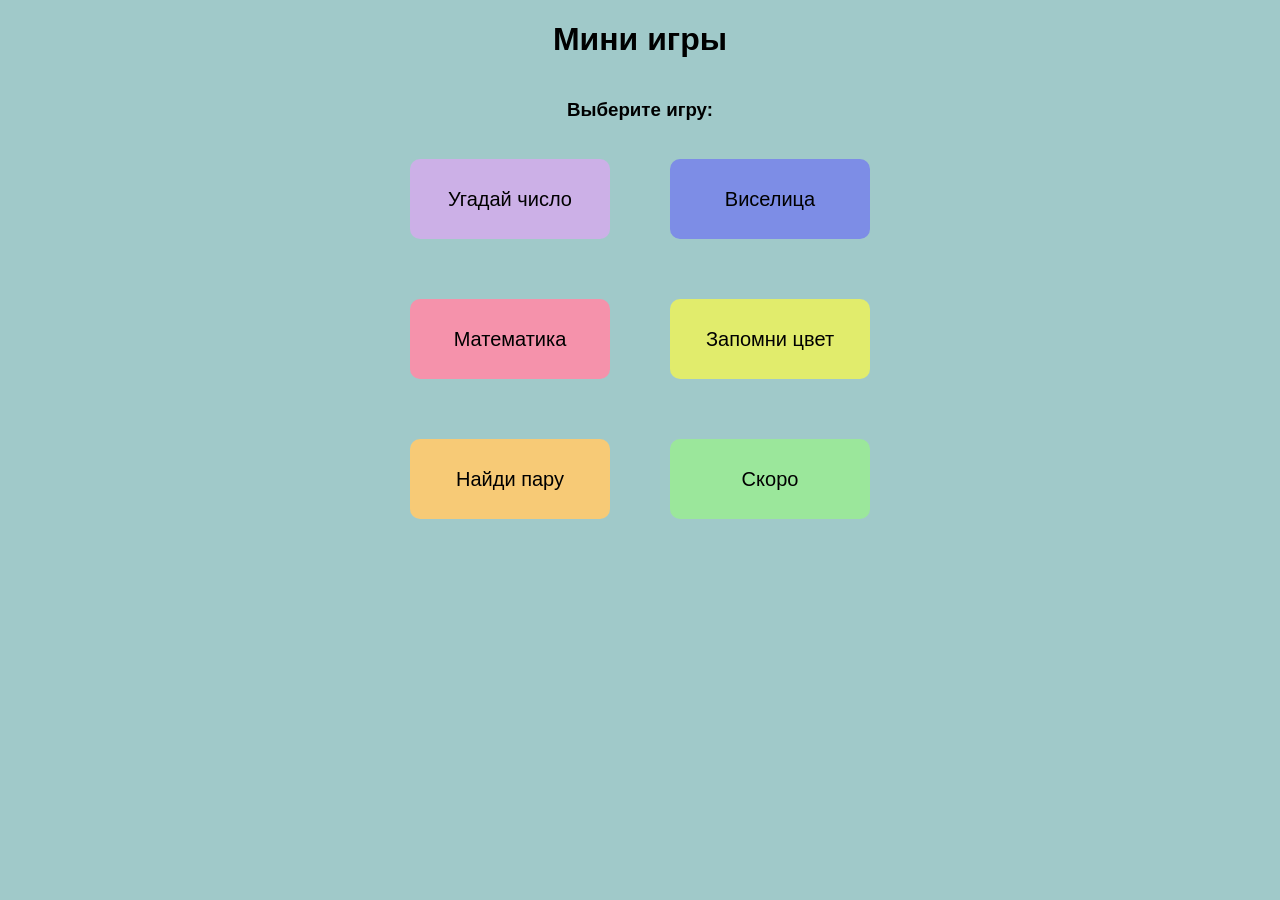
<file: index.html>
<!DOCTYPE html>
<html lang="ru">

<head>
    <meta charset="UTF-8">
    <meta name="viewport" content="width=device-width, initial-scale=1.0">
    <title>Игры</title>
    <link rel="stylesheet" href="style.css">
</head>

<body>
    <h1>Мини игры</h1>
    <h3 id="GameH3">Выберите игру:</h3>
    <div id="Game">
        <button class="btnGame" style="background-color: rgb(204, 176, 231);" id="Easy"><a href="random.html">Угадай
                число</a></button>
        <button class="btnGame" style="background-color: rgb(125, 141, 230);" id="Normal"><a
                href="visilica.html">Виселица</a></button>
        <button class="btnGame" style="background-color: rgb(245, 146, 171);" id="Hard"><a
                href="math.html">Математика</a></button>
        <button class="btnGame" style="background-color: #e1ec6c;" id="Memory"><a href="memory.html">Запомни
                цвет</a></button>
        <button class="btnGame" style="background-color: #f7ca76;" id="Pairs"><a href="pairs.html">Найди
                пару</a></button>
        <button class="btnGame" style="background-color: #9be79b;" id="Hard"><a href="index.html">Скоро</a></button>

    </div>

    <script src="script/visilica.js"></script>
</body>

</html>
</file>
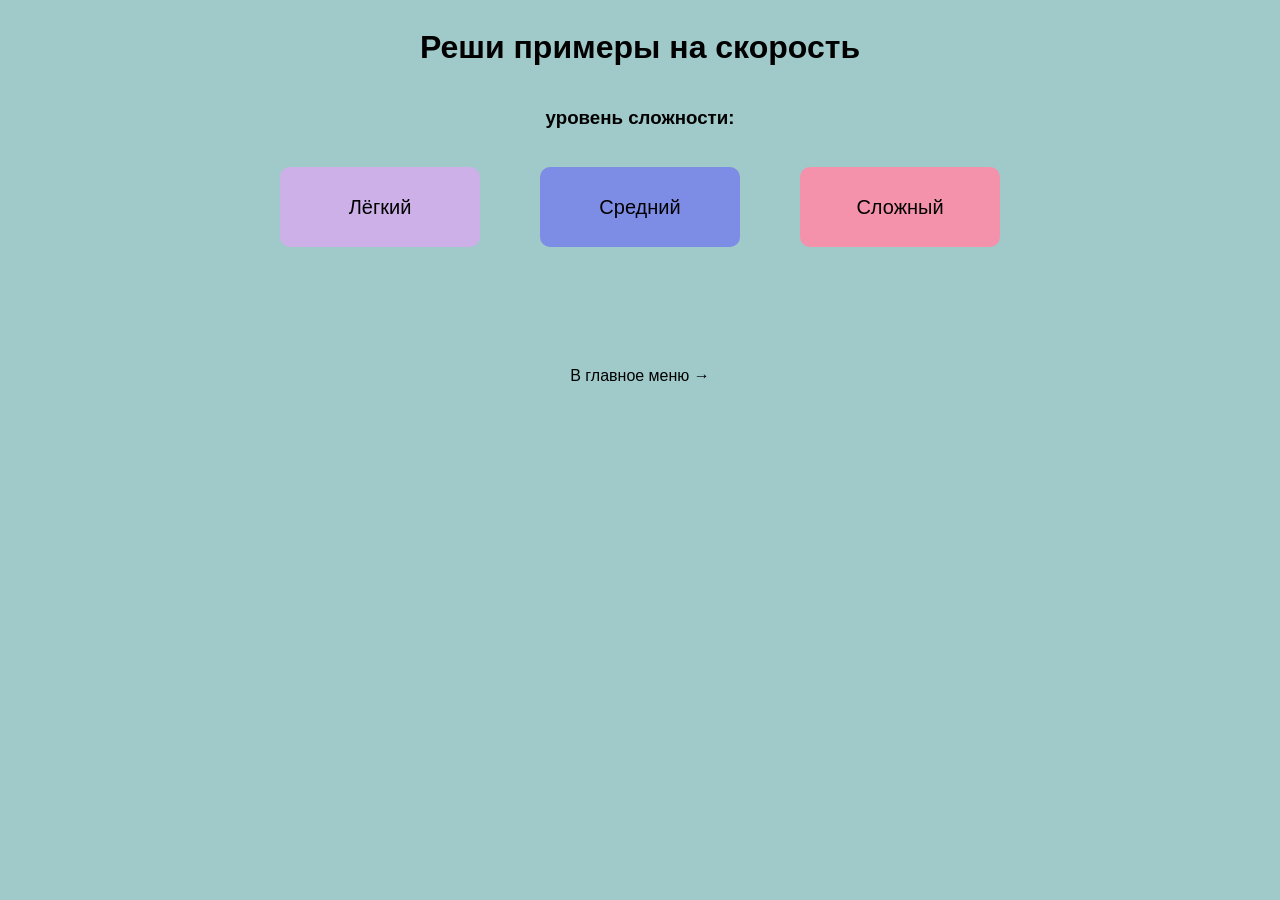
<file: math.html>
<!DOCTYPE html>
<html lang="ru">

<head>
    <meta charset="UTF-8">
    <meta name="viewport" content="width=device-width, initial-scale=1.0">
    <title>Математитка</title>
</head>
<body>
    <style>
        body {
            display: flex;
            flex-direction: column;
            align-items: center;
            font-family: Arial, Helvetica, sans-serif;
            background-color: rgb(160, 201, 201);
            text-align: center;
        }

        a {
            text-decoration: none;
            color: black;
        }

        h1 {
            font-family: Arial, Helvetica, sans-serif;
        }

        #Сomplexity {
            display: flex;
            gap: 20px;
            flex-wrap: wrap;
            justify-content: center;
        }

        button {
            transition: .3s;
        }

        button:hover {
            transform: translateY(-10px);
        }

        .btnComplexity {
            width: 200px;
            height: 80px;
            border-radius: 10px;
            border: none;
            font-size: 20px;
            margin: 20px;
        }

        .hidden {
            display: none;
        }

        .playZone {
            width: 75%;
            min-height: 300px;
            background-color: rgb(112, 175, 175);
            margin-top: 50px;
            display: flex;
            flex-direction: column;
            align-items: center;
            justify-content: center;
            padding: 20px;
            border-radius: 20px;
            gap: 10px;
        }

        .playZone.hidden {
            display: none;
        }

        .inputGroup {
            display: flex;
            gap: 10px;
            justify-content: center;
            align-items: center;
            flex-wrap: wrap;
            width: 100%;
        }

        .playZone input {
            width: 400px;
            height: 40px;
            border: none;
            border-radius: 5px;
            padding: 0 10px;
        }

        .playZone p {
            height: 20px;
            margin: 5px 0;
        }

        .play {
            width: 40px;
            height: 40px;
            background-color: rgb(190, 226, 137);
            border: none;
            border-radius: 8px;
            text-align: center;
            color: rgb(48, 48, 48);
            cursor: pointer;
            font-size: 20px;
        }

        .play:hover {
            background-color: rgb(217, 235, 192);
        }

        .ButtonSettings {
            width: 450px;
            display: flex;
            justify-content: space-between;
        }

        .ButtonSettings button {
            width: 150px;
            height: 50px;
            border-radius: 10px;
            border: none;
            cursor: pointer;
        }

        #questionText {
            margin: 0;
        }

        #timerDisplay {
            font-size: 1.2em;
            font-weight: bold;
            color: #2c3e50;
            margin: 0;
        }
        .inputGroup {
            width: 95%;
            display: flex;
            gap: 10px;
            justify-content: center;
            align-items: center;
            flex-wrap: wrap;
        }
        @media screen and (max-width: 767px) {
            .inputGroup {
                gap: 20px;
            }
            .btnComplexity,
            .btnСomplexity {
                height: 70px;
                margin: 0px;
            }

            .inputGroup {
                gap: 20px;
            }

            .inputGroup input {
                width: 100%;
            }

            .play {
                width: 100%;
            }

            .ButtonSettings {
                gap: 20px;
                flex-wrap: wrap;
                justify-content: center;
                width: 100%;
            }

            .ButtonSettings button {
                width: 100%;
                font-size: 18px;
            }
        }
    </style>

    <h1>Реши примеры на скорость</h1>
    <h3 id="complexityH3">уровень сложности:</h3>
    <div id="Сomplexity">
        <button class="btnComplexity" style="background-color: rgb(204, 176, 231);" id="Easy">Лёгкий</button>
        <button class="btnComplexity" style="background-color: rgb(125, 141, 230);" id="Normal">Средний</button>
        <button class="btnComplexity" style="background-color: rgb(245, 146, 171);" id="Hard">Сложный</button>
    </div>

    <div class="playZone hidden" id="playZone">
        <p id="timerDisplay">00:00</p>
        <h2 id="questionText">5 + 3 = ?</h2>
        <div class="inputGroup">
            <input id="answerInput" type="number" placeholder="Введите ответ...">
            <button class="play" id="submitBtn">►</button>
        </div>
        <p id="progress">Вопрос 1 из 15</p>
        <div class="ButtonSettings">
            <button id="reset" style="background-color: rgb(247, 202, 118);">Заново</button>
            <button id="exit" style="background-color: rgb(245, 88, 88);">Выйти</button>
        </div>
    </div>
    <a href="index.html" style="margin-top: 100px; margin-bottom: 50px;">В главное меню →</a>
    <script src="script/math.js"></script>
</body>

</html>
</file>
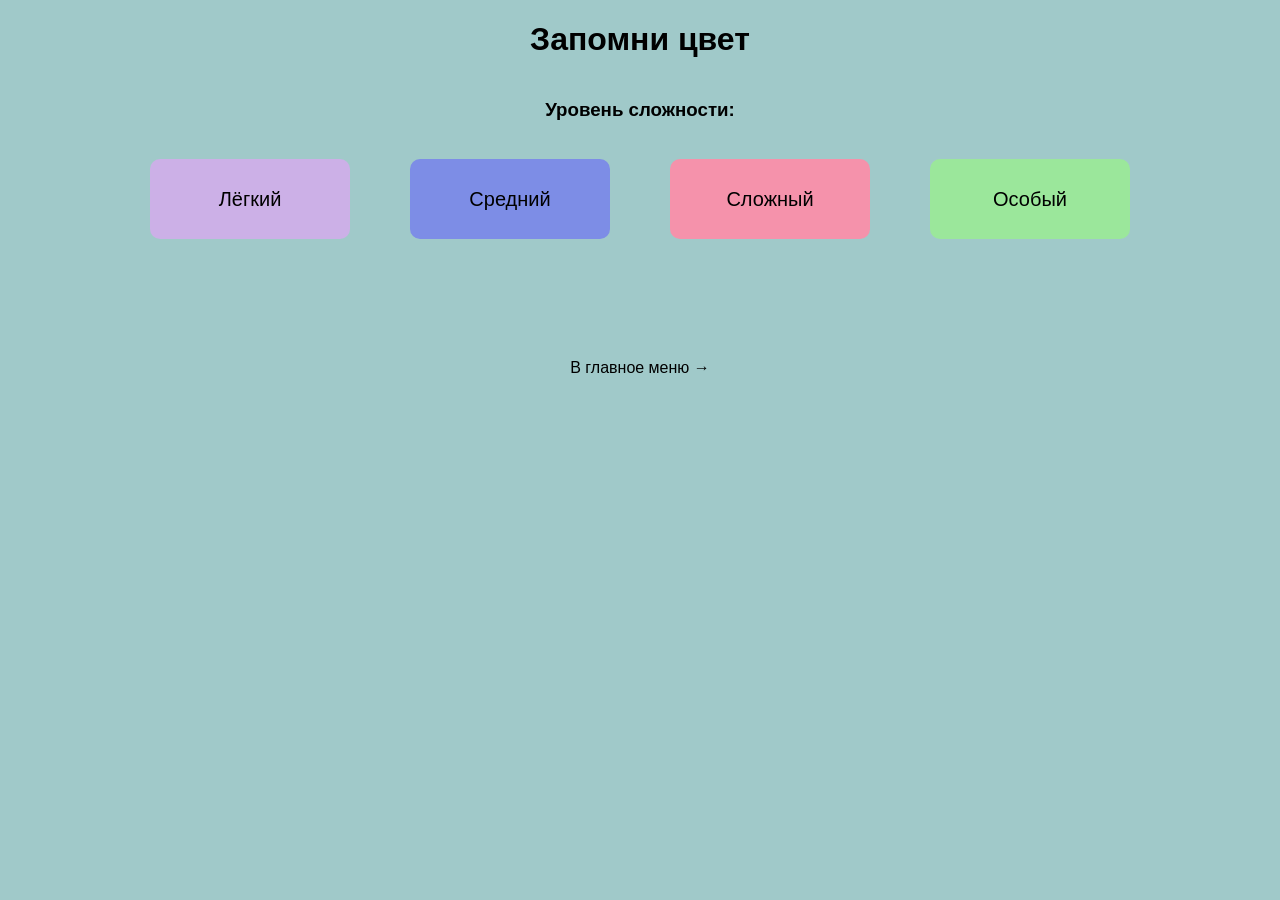
<file: memory.html>
<!DOCTYPE html>
<html lang="ru">

<head>
    <meta charset="UTF-8">
    <meta name="viewport" content="width=device-width, initial-scale=1.0">
    <title>Запомни цвет</title>
    <link rel="stylesheet" href="style.css">
</head>

<body>
    <h1>Запомни цвет</h1>
    <h3 id="complexityH3">Уровень сложности:</h3>
    <div id="Complexity">
        <button class="btnComplexity" style="background-color: rgb(204, 176, 231);" id="Easy">Лёгкий</button>
        <button class="btnComplexity" style="background-color: rgb(125, 141, 230);" id="Normal">Средний</button>
        <button class="btnComplexity" style="background-color: rgb(245, 146, 171);" id="Hard">Сложный</button>
        <button class="btnComplexity" style="background-color: rgb(155, 231, 155);" id="Custom">Особый</button>
    </div>

    <div class="playZone hidden" id="playZone">
        <p id="status">Приготовьтесь...</p>
        <p id="levelInfo"></p>

        <div class="colorGrid" id="colorGrid"></div>

        <div class="palette hidden" id="palette"></div>

        <div class="inputGroup hidden" id="customSettings">
            <input id="customCount" type="number" placeholder="Кол-во блоков (3–50)" min="3" max="50">
            <input id="customTime" type="number" placeholder="Время показа, сек (1–30)" min="1" max="30">
            <button class="play" id="customStart"
                style="width:40px;height:40px;border:none;border-radius:8px;background:rgb(190,226,137);font-size:20px;cursor:pointer;">►</button>
        </div>

        <div class="ButtonSettings">
            <button id="checkBtn" style="background-color: rgb(155, 231, 155);" class="hidden">Проверить</button>
            <button id="replay" style="background-color: rgb(181, 139, 194);">Играть ещё раз</button>
            <button id="exit" style="background-color: rgb(245, 88, 88);">Выйти</button>
        </div>
    </div>

    <a href="index.html" style="margin-top: 100px; margin-bottom: 50px;">В главное меню →</a>
    <script src="script/memory.js"></script>
</body>

</html>
</file>
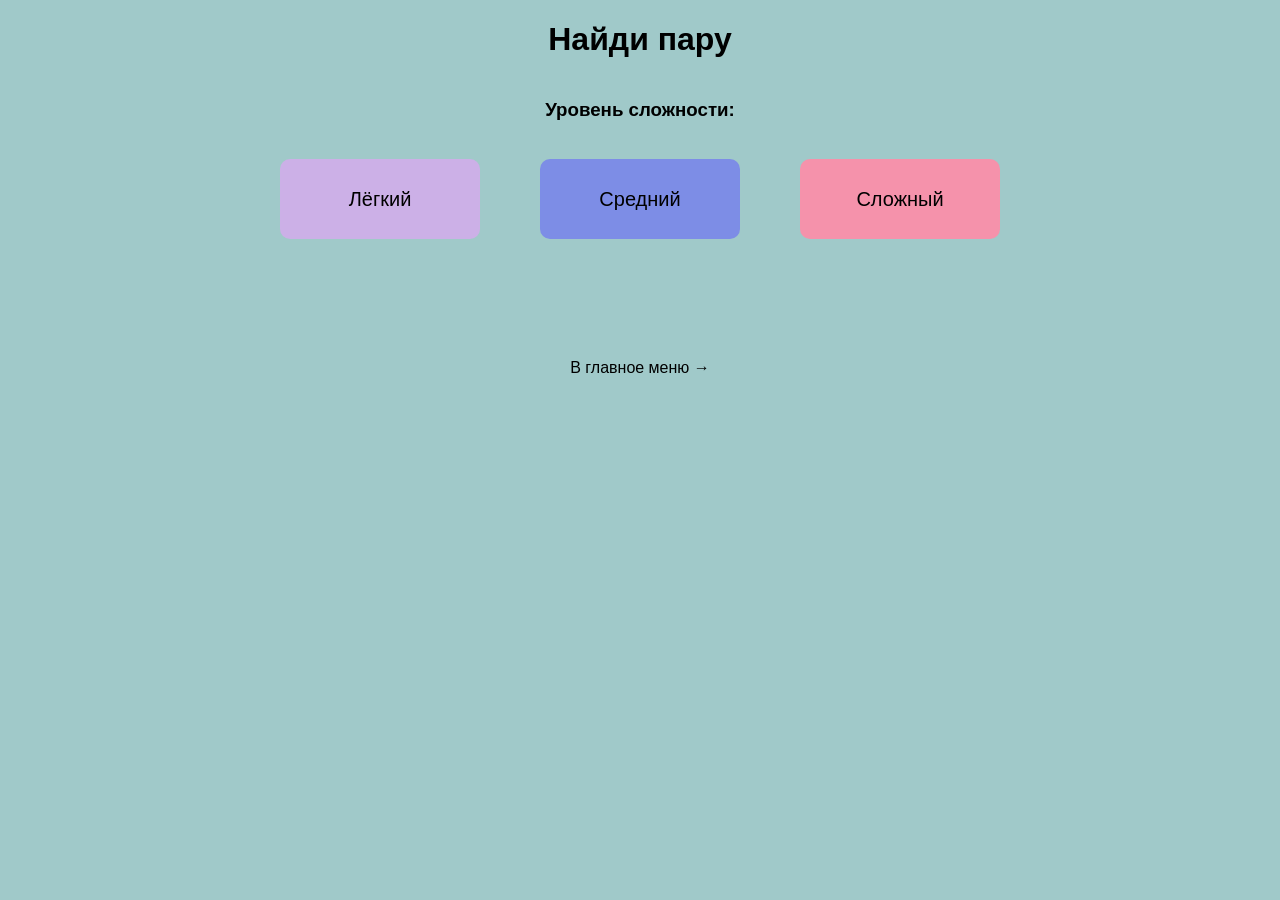
<file: pairs.html>
<!DOCTYPE html>
<html lang="ru">

<head>
    <meta charset="UTF-8">
    <meta name="viewport" content="width=device-width, initial-scale=1.0">
    <title>Найди пару</title>
    <link rel="stylesheet" href="style.css">
</head>

<body>
    <h1>Найди пару</h1>
    <h3 id="complexityH3">Уровень сложности:</h3>
    <div id="Complexity">
        <button class="btnComplexity" style="background-color: rgb(204, 176, 231);" id="Easy">Лёгкий</button>
        <button class="btnComplexity" style="background-color: rgb(125, 141, 230);" id="Normal">Средний</button>
        <button class="btnComplexity" style="background-color: rgb(245, 146, 171);" id="Hard">Сложный</button>
    </div>

    <div class="playZone hidden" id="playZone">
        <div class="infoLine">
            <span>Ходы: <span id="movesCount">0</span></span>
            <span>Найдено пар: <span id="pairsFound">0</span> / <span id="pairsTotal">0</span></span>
            <span>Время: <span id="timerDisplay">00:00</span></span>
        </div>

        <div class="cardsGrid" id="cardsGrid"></div>

        <p id="status">Найдите все пары</p>

        <div class="ButtonSettings">
            <button id="replay" style="background-color: rgb(181, 139, 194);">Играть ещё раз</button>
            <button id="exit" style="background-color: rgb(245, 88, 88);">Выйти</button>
        </div>
    </div>

    <a href="index.html" style="margin-top: 100px; margin-bottom: 50px;">В главное меню →</a>
    <script src="script/pairs.js"></script>
</body>

</html>
</file>
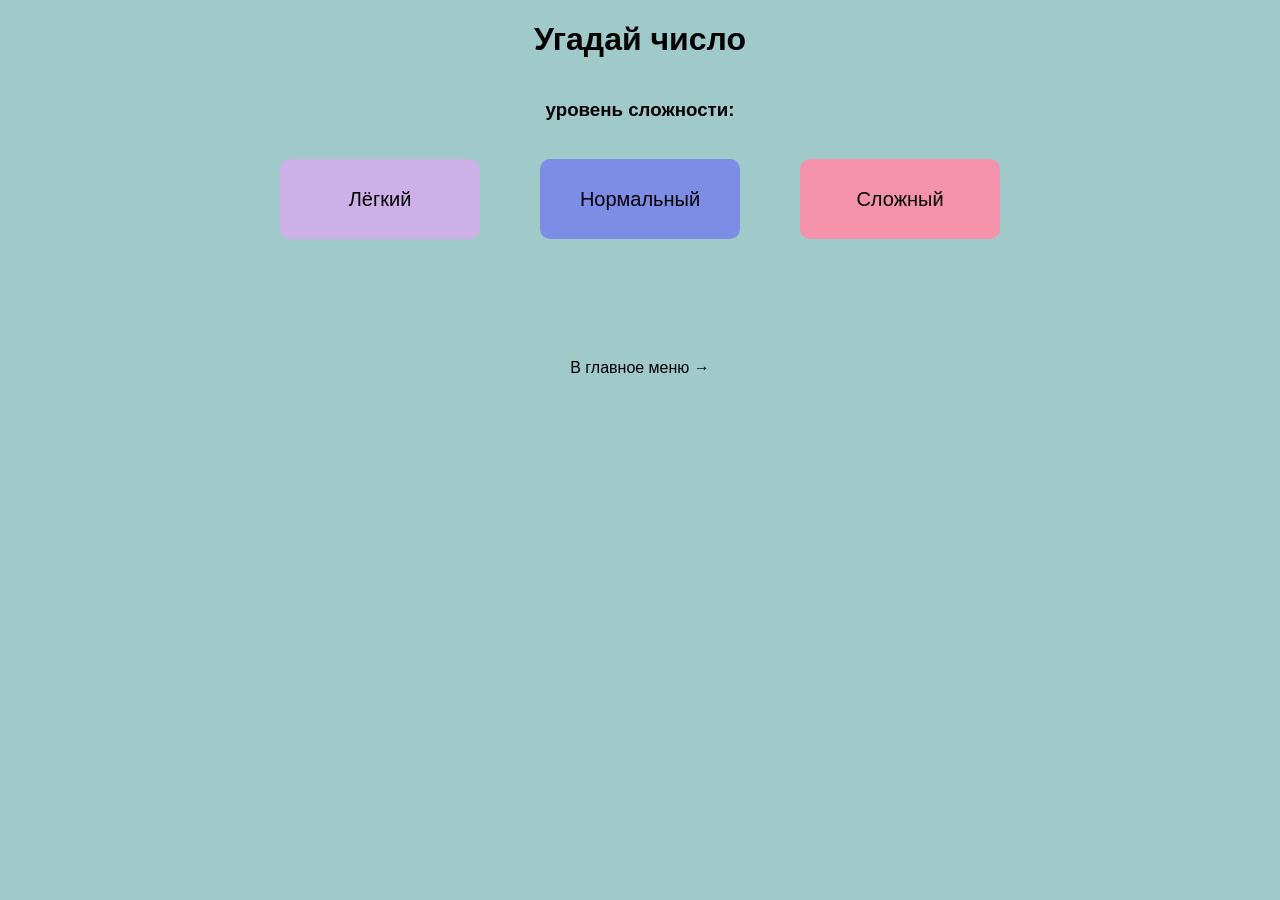
<file: random.html>
<!DOCTYPE html>
<html lang="ru">

<head>
    <meta charset="UTF-8">
    <meta name="viewport" content="width=device-width, initial-scale=1.0">
    <title>Угадай число</title>
    <link rel="stylesheet" href="style.css">
</head>

<body>
    <h1>Угадай число</h1>
    <h3 id="СomplexityH3">уровень сложности:</h3>
    <div id="Сomplexity">
        <button class="btnСomplexity" style="background-color: rgb(204, 176, 231);" id="Easy">Лёгкий</button>
        <button class="btnСomplexity" style="background-color: rgb(125, 141, 230);" id="Normal">Нормальный</button>
        <button class="btnСomplexity" style="background-color: rgb(245, 146, 171);" id="Hard">Сложный </button>
    </div>
    <div class="playZone hidden" id="PlayZone">
        <h2 id="PzH2">Введите число от ... до ...</h2>
        <div class="inputGroup">
            <input id="PzInput" type="number" placeholder="Введите число...">
            <button class="play" id="playBtn">►</button>
        </div>
        <p id="progress">0% - введите число</p>
        <div class="ButtonSettings">
            <button id="reset" style="background-color: rgb(247, 202, 118);">Заново</button>
            <button id="exit" style="background-color: rgb(245, 88, 88);">Выйти</button>
        </div>
    </div>
    <a href="index.html" style="margin-top: 100px; margin-bottom: 50px;">В главное меню →</a>
    <script src="script/randomNew.js"></script>
</body>

</html>
</file>
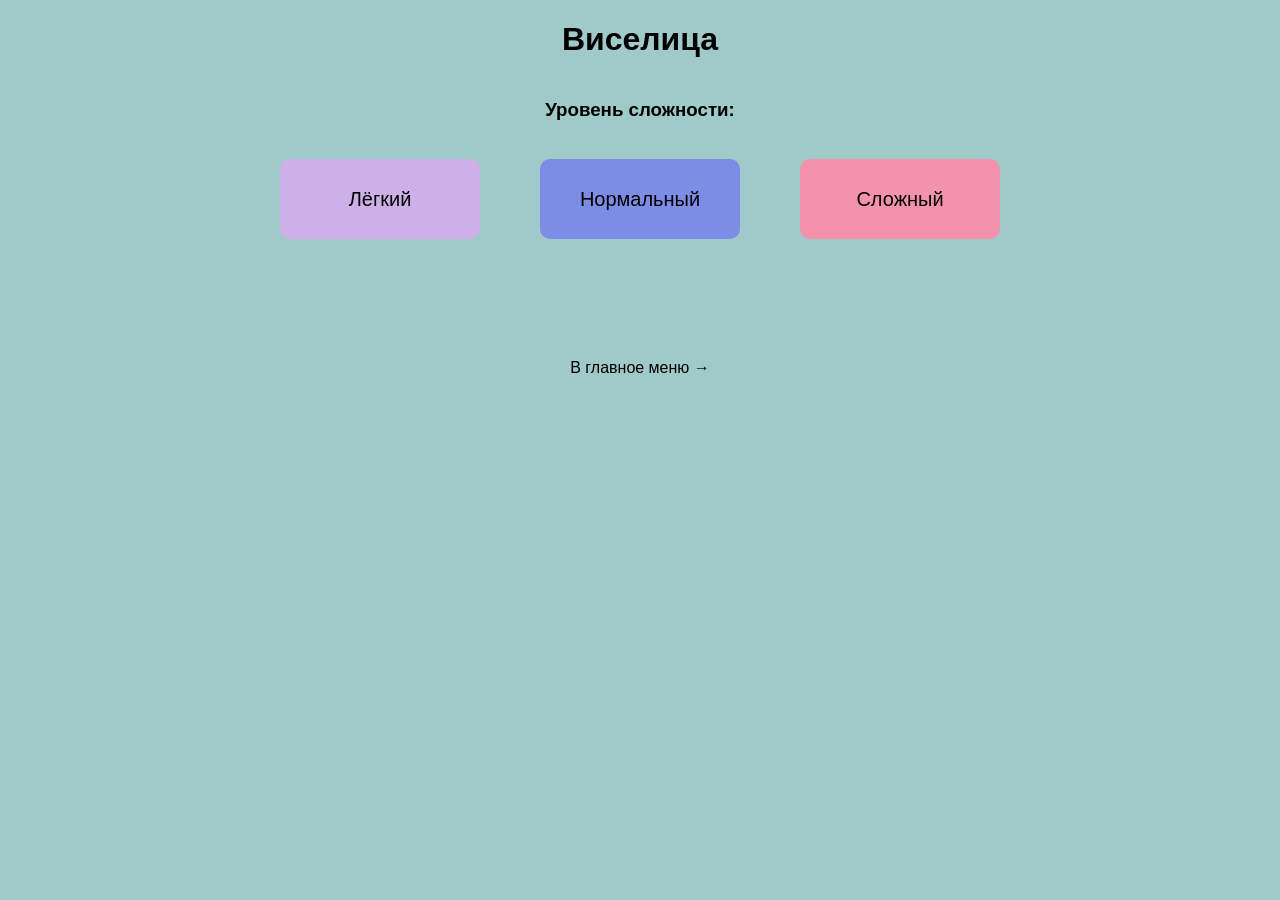
<file: visilica.html>
<!DOCTYPE html>
<html lang="ru">

<head>
    <meta charset="UTF-8">
    <meta name="viewport" content="width=device-width, initial-scale=1.0">
    <title>Виселица</title>
    <link rel="stylesheet" href="style.css">
</head>

<body>
    <h1>Виселица</h1>
    <h3 id="СomplexityH3">Уровень сложности:</h3>
    <div id="Сomplexity">
        <button class="btnСomplexity" style="background-color: rgb(204, 176, 231);" id="Easy">Лёгкий</button>
        <button class="btnСomplexity" style="background-color: rgb(125, 141, 230);" id="Normal">Нормальный</button>
        <button class="btnСomplexity" style="background-color: rgb(245, 146, 171);" id="Hard">Сложный</button>
    </div>

    <div class="playZone hidden" id="PlayZone">
        <h2 id="PzH2">Угадайте слово</h2>
        <div class="wordDisplay" id="wordDisplay">_ _ _ _ _</div>

        <div class="infoLine">
            <span>Ошибок: <span id="errorCount">0</span> / <span id="maxErrors">6</span></span>
            <span class="bykva">Буквы: <span id="usedLettersDisplay" class="usedLetters">—</span></span>
        </div>

        <div class="inputGroup">
            <input id="PzInput" type="text" maxlength="1" placeholder="Буква">
            <button class="play" id="playBtn">►</button>
        </div>

        <p id="message">Введите букву</p>

        <div class="ButtonSettings">
            <button id="replay" style="background-color: rgb(181, 139, 194);">Играть ещё раз</button>
            <button id="reset" style="background-color: rgb(247, 202, 118);">Заново</button>
            <button id="exit" style="background-color: rgb(245, 88, 88);">Выйти</button>
        </div>
    </div>
    <a href="index.html" style="margin-top: 100px; margin-bottom: 50px;">В главное меню →</a>
    <script src="script/visilica.js"></script>
</body>

</html>
</file>
<file: style.css>
/* 
   ОБЩИЕ СТИЛИ (используются во всех играх и на главной)
    */

body {
    display: flex;
    flex-direction: column;
    align-items: center;
    font-family: Arial, Helvetica, sans-serif;
    background-color: rgb(160, 201, 201);
    text-align: center;
    margin: 0;
    padding: 0 10px;
    box-sizing: border-box;
}

a {
    text-decoration: none;
    color: black;
}

h1 {
    font-family: Arial, Helvetica, sans-serif;
}

button {
    transition: .3s;
}

button:hover {
    transform: translateY(-10px);
}

.hidden {
    display: none !important;
}

/* Кнопки выбора сложности (общий вид) */
.btnComplexity,
.btnСomplexity {
    width: 200px;
    height: 80px;
    border-radius: 10px;
    border: none;
    font-size: 20px;
    margin: 20px;
    cursor: pointer;
}

/* Контейнер выбора сложности */
#Complexity,
#Сomplexity {
    display: flex;
    gap: 20px;
    flex-wrap: wrap;
    justify-content: center;
}

/* Игровая зона */
.playZone {
    width: 75%;
    min-height: 300px;
    background-color: rgb(112, 175, 175);
    margin-top: 50px;
    display: flex;
    flex-direction: column;
    align-items: center;
    justify-content: center;
    padding: 20px;
    border-radius: 20px;
    gap: 20px;
}

.playZone.hidden {
    display: none !important;
}

.playZone input {
    width: 400px;
    height: 40px;
    border: none;
    border-radius: 5px;
    padding: 0 10px;
    font-size: 16px;
}

.playZone p {
    margin: 0;
    font-weight: bold;
    min-height: 20px;
}

/* Кнопка "играть" (стрелочка) */
.play {
    width: 40px;
    height: 40px;
    background-color: rgb(190, 226, 137);
    border: none;
    border-radius: 8px;
    text-align: center;
    color: rgb(48, 48, 48);
    cursor: pointer;
    font-size: 20px;
}

.play:hover {
    background-color: rgb(217, 235, 192);
}

/* Кнопки настроек */
.ButtonSettings {
    width: 450px;
    max-width: 100%;
    display: flex;
    justify-content: space-between;
    gap: 10px;
    flex-wrap: wrap;
}

.ButtonSettings button {
    width: 150px;
    height: 50px;
    border-radius: 10px;
    border: none;
    cursor: pointer;
    font-size: 16px;
}

/* Группа ввода */
.inputGroup {
    width: 95%;
    display: flex;
    gap: 10px;
    justify-content: center;
    align-items: center;
    flex-wrap: wrap;
}

/* Ссылка "В главное меню" */
a.menuLink {
    margin-top: 100px;
    margin-bottom: 50px;
}

/* 
   ГЛАВНАЯ СТРАНИЦА (index.html)
    */

#Game {
    width: 60%;
    display: flex;
    gap: 20px;
    flex-wrap: wrap;
    justify-content: center;
}

.btnGame {
    width: 200px;
    height: 80px;
    border-radius: 10px;
    border: none;
    font-size: 20px;
    margin: 20px;
}

/* 
   ИГРА "УГАДАЙ ЧИСЛО" (random.html)
    */

/* Кнопки сложности уже описаны в общих стилях (.btnСomplexity) */

/* 
   ИГРА "ВИСЕЛИЦА" (visilica.html)
    */

.wordDisplay {
    font-size: 32px;
    letter-spacing: 10px;
    font-weight: bold;
    background-color: rgba(255, 255, 255, 0.3);
    padding: 10px 20px;
    border-radius: 10px;
    min-height: 50px;
}

.infoLine {
    display: flex;
    gap: 30px;
    font-size: 18px;
    font-weight: bold;
    flex-wrap: wrap;
    justify-content: center;
}

.usedLetters {
    font-size: 18px;
    color: #333;
}

.usedLetters span {
    background: #eee;
    padding: 4px 8px;
    border-radius: 5px;
    margin: 0 3px;
}

#message {
    font-size: 18px;
    font-weight: bold;
    min-height: 30px;
    color: #1a1a1a;
}

/* 
   ИГРА "МАТЕМАТИКА" (math.html)
    */

#questionText {
    margin: 0;
}

#timerDisplay {
    font-size: 1.2em;
    font-weight: bold;
    color: #2c3e50;
    margin: 0;
}

/* ИГРА "ЗАПОМНИ ЦВЕТ" (memory.html)*/

.colorGrid {
    display: grid;
    gap: 10px;
    justify-content: center;
    justify-items: center;
    margin: 10px 0;
    width: 100%;
}

.colorBlock {
    width: 70px;
    height: 70px;
    border-radius: 12px;
    background-color: #bdc3c7;
    transition: transform .2s, box-shadow .2s, background-color .2s;
    box-shadow: 0 2px 6px rgba(0, 0, 0, .2);
    cursor: pointer;
}

.colorBlock:hover {
    transform: scale(1.06);
}

.colorBlock.active {
    transform: scale(1.12);
    box-shadow: 0 0 0 4px #fff, 0 0 16px #fff;
}

.colorBlock.wrong {
    animation: shake .4s;
    box-shadow: 0 0 0 4px red;
}

@keyframes shake {

    0%,
    100% {
        transform: translateX(0);
    }

    25% {
        transform: translateX(-6px);
    }

    75% {
        transform: translateX(6px);
    }
}

/* Палитра цветов */
.palette {
    display: flex;
    gap: 10px;
    flex-wrap: wrap;
    justify-content: center;
    padding: 10px;
    background: rgba(255, 255, 255, .25);
    border-radius: 12px;
}

.paletteColor {
    width: 50px;
    height: 50px;
    border-radius: 10px;
    cursor: pointer;
    border: 3px solid transparent;
    transition: transform .2s, border-color .2s;
    box-shadow: 0 2px 4px rgba(0, 0, 0, .25);
}

.paletteColor:hover {
    transform: scale(1.1);
}

.paletteColor.selected {
    border-color: #fff;
    transform: scale(1.12);
}

#status {
    font-size: 20px;
    font-weight: bold;
    color: #2c3e50;
    min-height: 28px;
}

#levelInfo {
    font-size: 16px;
    color: #1a1a1a;
}

/* 
   ИГРА "НАЙДИ ПАРУ" (pairs.html)
    */

.playZone.pairsPlayZone {
    width: 90%;
    max-width: 1100px;
    gap: 15px;
}

.playZone.pairsPlayZone .playZone {
    /* защита от вложенных стилей, если понадобится */
    all: unset;
}

.cardsGrid {
    display: grid;
    gap: 10px;
    justify-content: center;
    justify-items: center;
    width: 100%;
    margin: 10px 0;
}

.card {
    position: relative;
    aspect-ratio: 1 / 1;
    width: 100%;
    max-width: 110px;
    perspective: 800px;
    cursor: pointer;
}

.cardInner {
    position: relative;
    width: 100%;
    height: 100%;
    transition: transform .5s;
    transform-style: preserve-3d;
}

.card.flipped .cardInner,
.card.matched .cardInner {
    transform: rotateY(180deg);
}

.card.matched {
    cursor: default;
    opacity: 0;
    pointer-events: none;
    transition: opacity .4s ease;
}

.card.matched .cardInner {
    transition: transform .5s, opacity .4s;
}

.cardFace {
    position: absolute;
    width: 100%;
    height: 100%;
    backface-visibility: hidden;
    -webkit-backface-visibility: hidden;
    border-radius: 12px;
    display: flex;
    align-items: center;
    justify-content: center;
    font-size: 2.2em;
    user-select: none;
    box-shadow: 0 2px 6px rgba(0, 0, 0, .2);
}

.cardBack {
    background: linear-gradient(135deg, #6d8fb5, #43607e);
    color: white;
    font-size: 1.5em;
}

.cardFront {
    background-color: #ffffff;
    transform: rotateY(180deg);
}

/* 
   МОБИЛЬНАЯ ВЕРСИЯ (общие адаптивные правила)
    */

@media screen and (max-width: 767px) {
    .inputGroup {
        gap: 20px;
    }

    .btnComplexity,
    .btnСomplexity {
        height: 70px;
        margin: 0;
    }

    .inputGroup input {
        width: 100%;
    }

    .play {
        width: 100%;
    }

    .ButtonSettings {
        gap: 20px;
        justify-content: center;
        width: 100%;
    }

    .ButtonSettings button {
        width: 100%;
        font-size: 18px;
    }

    /* Главная */
    .btnGame {
        height: 70px;
        margin: 0;
    }

    /* Виселица */
    .bykva {
        flex-wrap: wrap;
    }

    /* Запомни цвет */
    .colorBlock {
        width: 55px;
        height: 55px;
    }

    .paletteColor {
        width: 42px;
        height: 42px;
    }

    /* Найди пару */
    .cardFace {
        font-size: 1.6em;
    }

    .cardsGrid {
        gap: 6px;
    }
}
</file>
